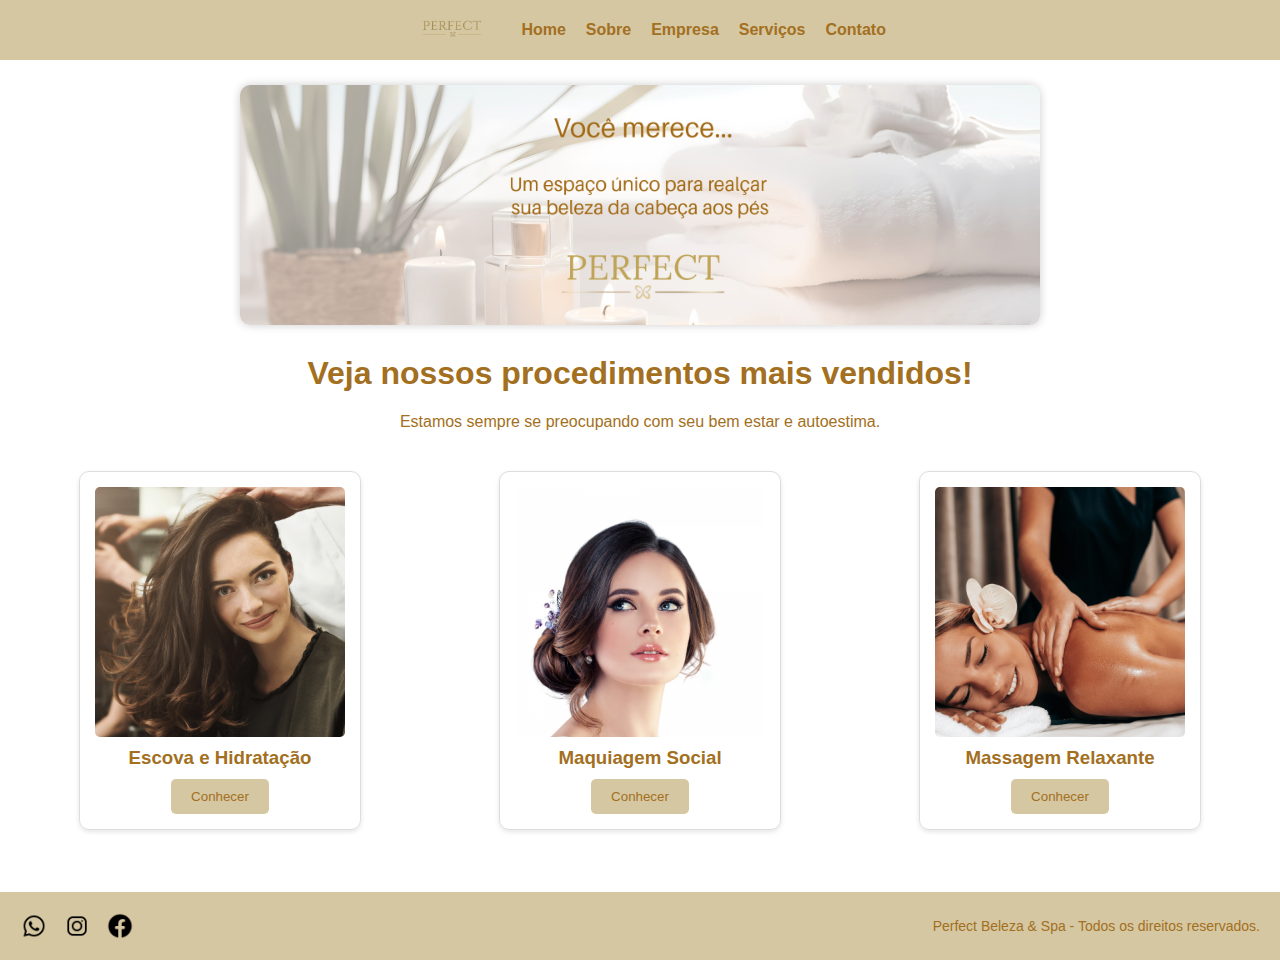
<file: index.html>
<html lang="pt-BR">
<head>
    <meta charset="UTF-8">
    <meta name="viewport" content="width=device-width, initial-scale=1.0">
    <title>Home - Perfect Beleza & Spa</title>
    <link rel="stylesheet" href="style.css">
    <link rel="icon" href="/faviconPerfect.png">

</head>
<body>
    <header>
        <div class="header-container">
            <img src="LogoPerfect.png" alt="Logo" class="logo">
            <nav class="menu">
                <a href="index.html">Home</a>
                <a href="sobre.html">Sobre</a>
                <a href="empresa.html">Empresa</a>
                <a href="servicos.html">Serviços</a>
                <a href="contato.html">Contato</a>
            </nav>
        </div>
    </header>
    <main>
        <div class="static-slide">
            <img src="slide1.jpeg" alt="Slide Estático">
        </div>
        <div class="home-texto">
            <h1>Veja nossos procedimentos mais vendidos!</h1>
            <p>Estamos sempre se preocupando com seu bem estar e autoestima.</p>
        </div>
        <section class="produtos">
            <div class="produto">
                <img src="hidratacao.png" alt="Produto 1">
                <h3>Escova e Hidratação</h3>
                <button>Conhecer</button>
            </div>
            <div class="produto">
                <img src="maquiagem.png" alt="Produto 2">
                <h3>Maquiagem Social</h3>
                <button>Conhecer</button>
            </div>
            <div class="produto">
                <img src="massagem.png" alt="Produto 3">
                <h3>Massagem Relaxante</h3>
                <button>Conhecer</button>
            </div>
        </section>
    </main>
    <footer>
        <div class="rodape-container">
            <div class="rodape-icones">
                <a href="https://wa.me/47992028082" target="_blank"><img src="icone_zap.png" alt="WhatsApp"></a>
                <a href="https://www.instagram.com/perfectbelezaespa?igsh=YzJmbjU1dzU4a3Mz" target="_blank"><img
                        src="icone_insta.png" alt="Instagram"></a>
                <a href="https://www.facebook.com/share/14uTL9wc5v/?mibextid=wwXIfr" target="_blank"><img
                        src="icone_face.png" alt="Facebook"></a>
            </div>
            <p class="rodape-texto">Perfect Beleza & Spa - Todos os direitos reservados.</p>
        </div>
    </footer>
</body>
</html>
</file>
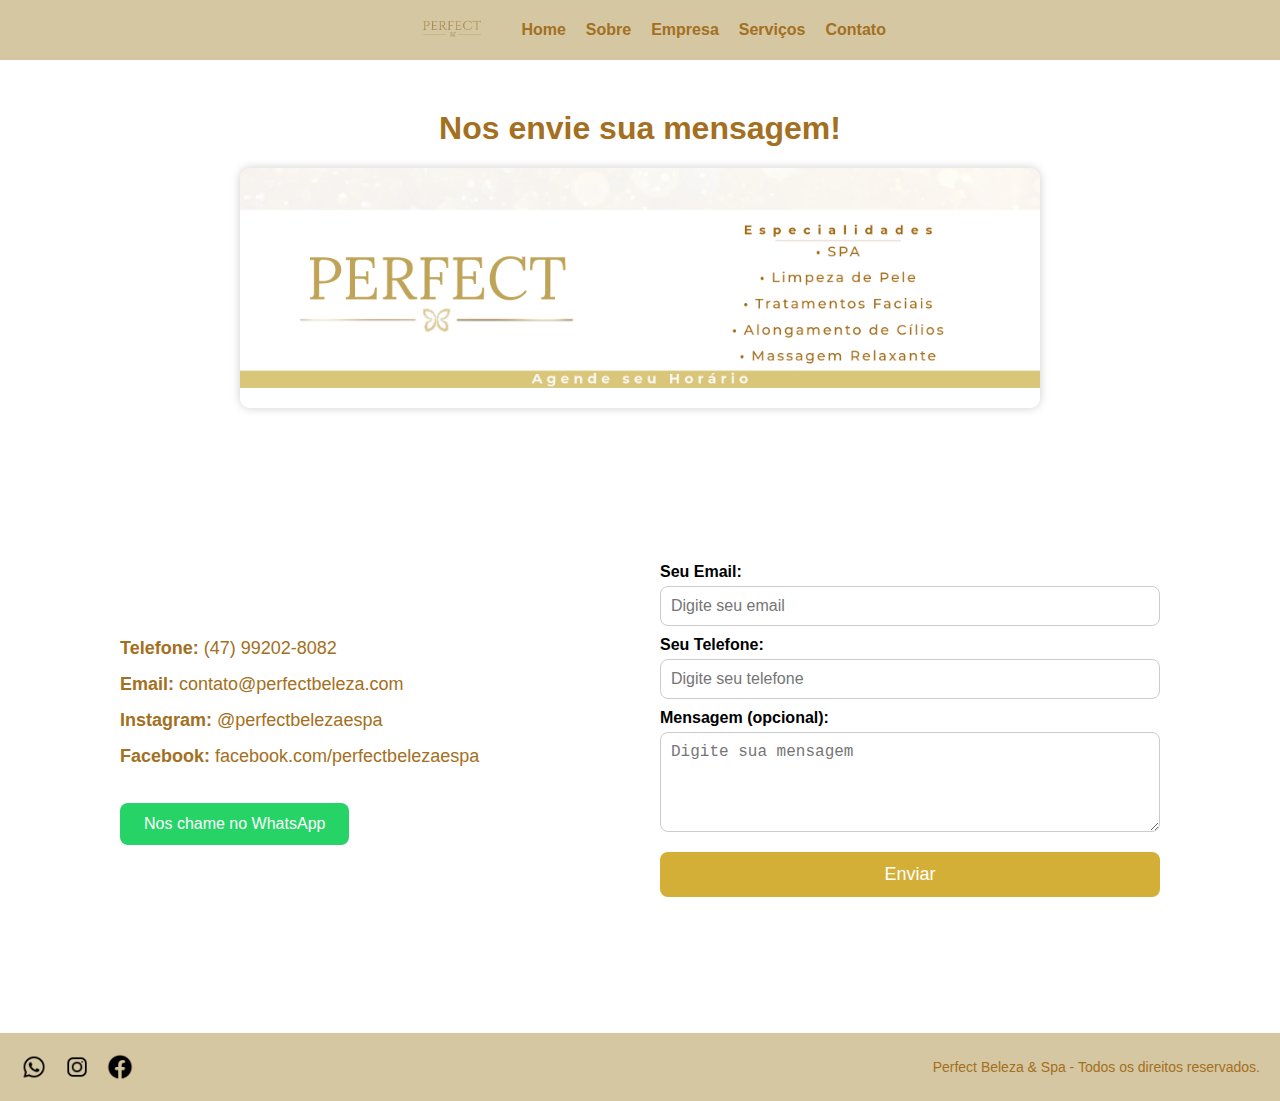
<file: contato.html>
<html lang="pt-BR">

<head>
    <meta charset="UTF-8">
    <meta name="viewport" content="width=device-width, initial-scale=1.0">
    <title>Contato - Perfect Beleza & Spa</title>
    <link rel="stylesheet" href="style.css">
    <link rel="icon" href="/faviconPerfect.png">
</head>

<body>
    <header>
        <div class="header-container">
            <img src="LogoPerfect.png" alt="Logo" class="logo">
            <nav class="menu">
                <a href="index.html">Home</a>
                <a href="sobre.html">Sobre</a>
                <a href="empresa.html">Empresa</a>
                <a href="servicos.html">Serviços</a>
                <a href="contato.html">Contato</a>
            </nav>
        </div>
    </header>
    <main>
        <div class="home-texto">
            <h1>Nos envie sua mensagem!</h1>
        </div>
        <div class="static-slide">
            <img src="slide2.jpeg" alt="Slide Estático">
        </div>
    </main>
    <main>
        <div class="contato-container">
            <div class="contato-info">
                <ul>
                    <li><strong>Telefone:</strong> (47) 99202-8082</li>
                    <li><strong>Email:</strong> contato@perfectbeleza.com</li>
                    <li><strong>Instagram:</strong> @perfectbelezaespa</li>
                    <li><strong>Facebook:</strong> facebook.com/perfectbelezaespa</li>
                </ul>
                <a href="https://wa.me/47992028082" target="_blank" class="btn-whatsapp">Nos chame no WhatsApp</a>
            </div>
            <div class="contato-form">
                <form action="#" method="post">
                    <label for="email">Seu Email:</label>
                    <input type="email" id="email" name="email" placeholder="Digite seu email" required>

                    <label for="telefone">Seu Telefone:</label>
                    <input type="tel" id="telefone" name="telefone" placeholder="Digite seu telefone" required>

                    <label for="mensagem">Mensagem (opcional):</label>
                    <textarea id="mensagem" name="mensagem" placeholder="Digite sua mensagem"></textarea>

                    <button type="submit">Enviar</button>
                </form>
            </div>
        </div>
    </main>
    <footer>
        <div class="rodape-container">
            <div class="rodape-icones">
                <a href="https://wa.me/47992028082" target="_blank"><img src="icone_zap.png" alt="WhatsApp"></a>
                <a href="https://www.instagram.com/perfectbelezaespa?igsh=YzJmbjU1dzU4a3Mz" target="_blank"><img
                        src="icone_insta.png" alt="Instagram"></a>
                <a href="https://www.facebook.com/share/14uTL9wc5v/?mibextid=wwXIfr" target="_blank"><img
                        src="icone_face.png" alt="Facebook"></a>
            </div>
            <p class="rodape-texto">Perfect Beleza & Spa - Todos os direitos reservados.</p>
        </div>
    </footer>
</body>

</html>
</file>
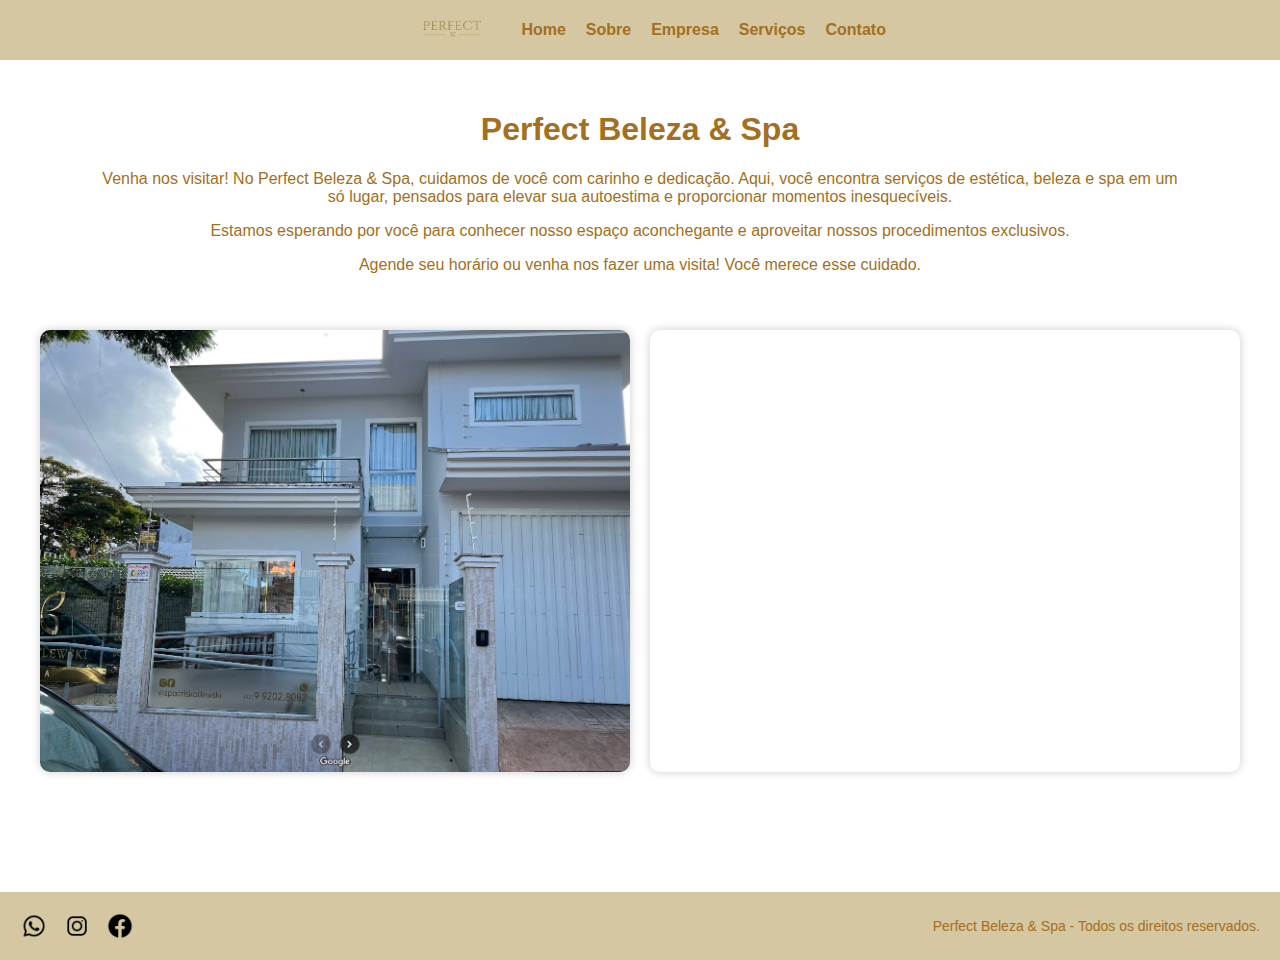
<file: empresa.html>
<html lang="pt-BR">

<head>
    <meta charset="UTF-8">
    <meta name="viewport" content="width=device-width, initial-scale=1.0">
    <title>Empresa - Perfect Beleza & Spa</title>
    <link rel="stylesheet" href="style.css">
    <link rel="icon" href="/faviconPerfect.png">
</head>

<body>
    <header>
        <div class="header-container">
            <img src="LogoPerfect.png" alt="Logo" class="logo">
            <nav class="menu">
                <a href="index.html">Home</a>
                <a href="sobre.html">Sobre</a>
                <a href="empresa.html">Empresa</a>
                <a href="servicos.html">Serviços</a>
                <a href="contato.html">Contato</a>
            </nav>
        </div>
    </header>
    <div class="home-texto">
        <h1>Perfect Beleza & Spa</h1>
        <p>Venha nos visitar!
            No Perfect Beleza & Spa, cuidamos de você com carinho e dedicação. Aqui, você encontra serviços de estética,
            beleza e spa em um só lugar, pensados para elevar sua autoestima e proporcionar momentos inesquecíveis.</p>
        <p>Estamos esperando por você para conhecer nosso espaço aconchegante e aproveitar nossos procedimentos
            exclusivos.</p>
        <p>Agende seu horário ou venha nos fazer uma visita!
            Você merece esse cuidado.</p>
    </div>
    <main>
        <div class="empresa-container">
            <div class="empresa-foto">
                <img src="casaSpa.png" alt="Foto do Estabelecimento">
            </div>
            <div class="empresa-mapa">
                <iframe
                    src="https://www.google.com/maps/embed?pb=!1m18!1m12!1m3!1d28441.055311185475!2d-48.675555825683595!3d-26.9943766!2m3!1f0!2f0!3f0!3m2!1i1024!2i768!4f13.1!3m3!1m2!1s0x94d8b7915d6856c9%3A0x6673a2b1dc6de8dd!2sCl%C3%ADnica%20de%20Est%C3%A9tica%20Perfect%20%7C%20Sal%C3%A3o%20de%20beleza%20e%20SPA!5e0!3m2!1spt-BR!2sbr!4v1750998535346!5m2!1spt-BR!2sbr"
                    width="100%" height="400" style="border:0;" allowfullscreen="" loading="lazy"></iframe>
            </div>
        </div>
    </main>
    <footer>
        <div class="rodape-container">
            <div class="rodape-icones">
                <a href="https://wa.me/47992028082" target="_blank"><img src="icone_zap.png" alt="WhatsApp"></a>
                <a href="https://www.instagram.com/perfectbelezaespa?igsh=YzJmbjU1dzU4a3Mz" target="_blank"><img
                        src="icone_insta.png" alt="Instagram"></a>
                <a href="https://www.facebook.com/share/14uTL9wc5v/?mibextid=wwXIfr" target="_blank"><img
                        src="icone_face.png" alt="Facebook"></a>
            </div>
            <p class="rodape-texto">Perfect Beleza & Spa - Todos os direitos reservados.</p>
        </div>
    </footer>
</body>

</html>
</file>
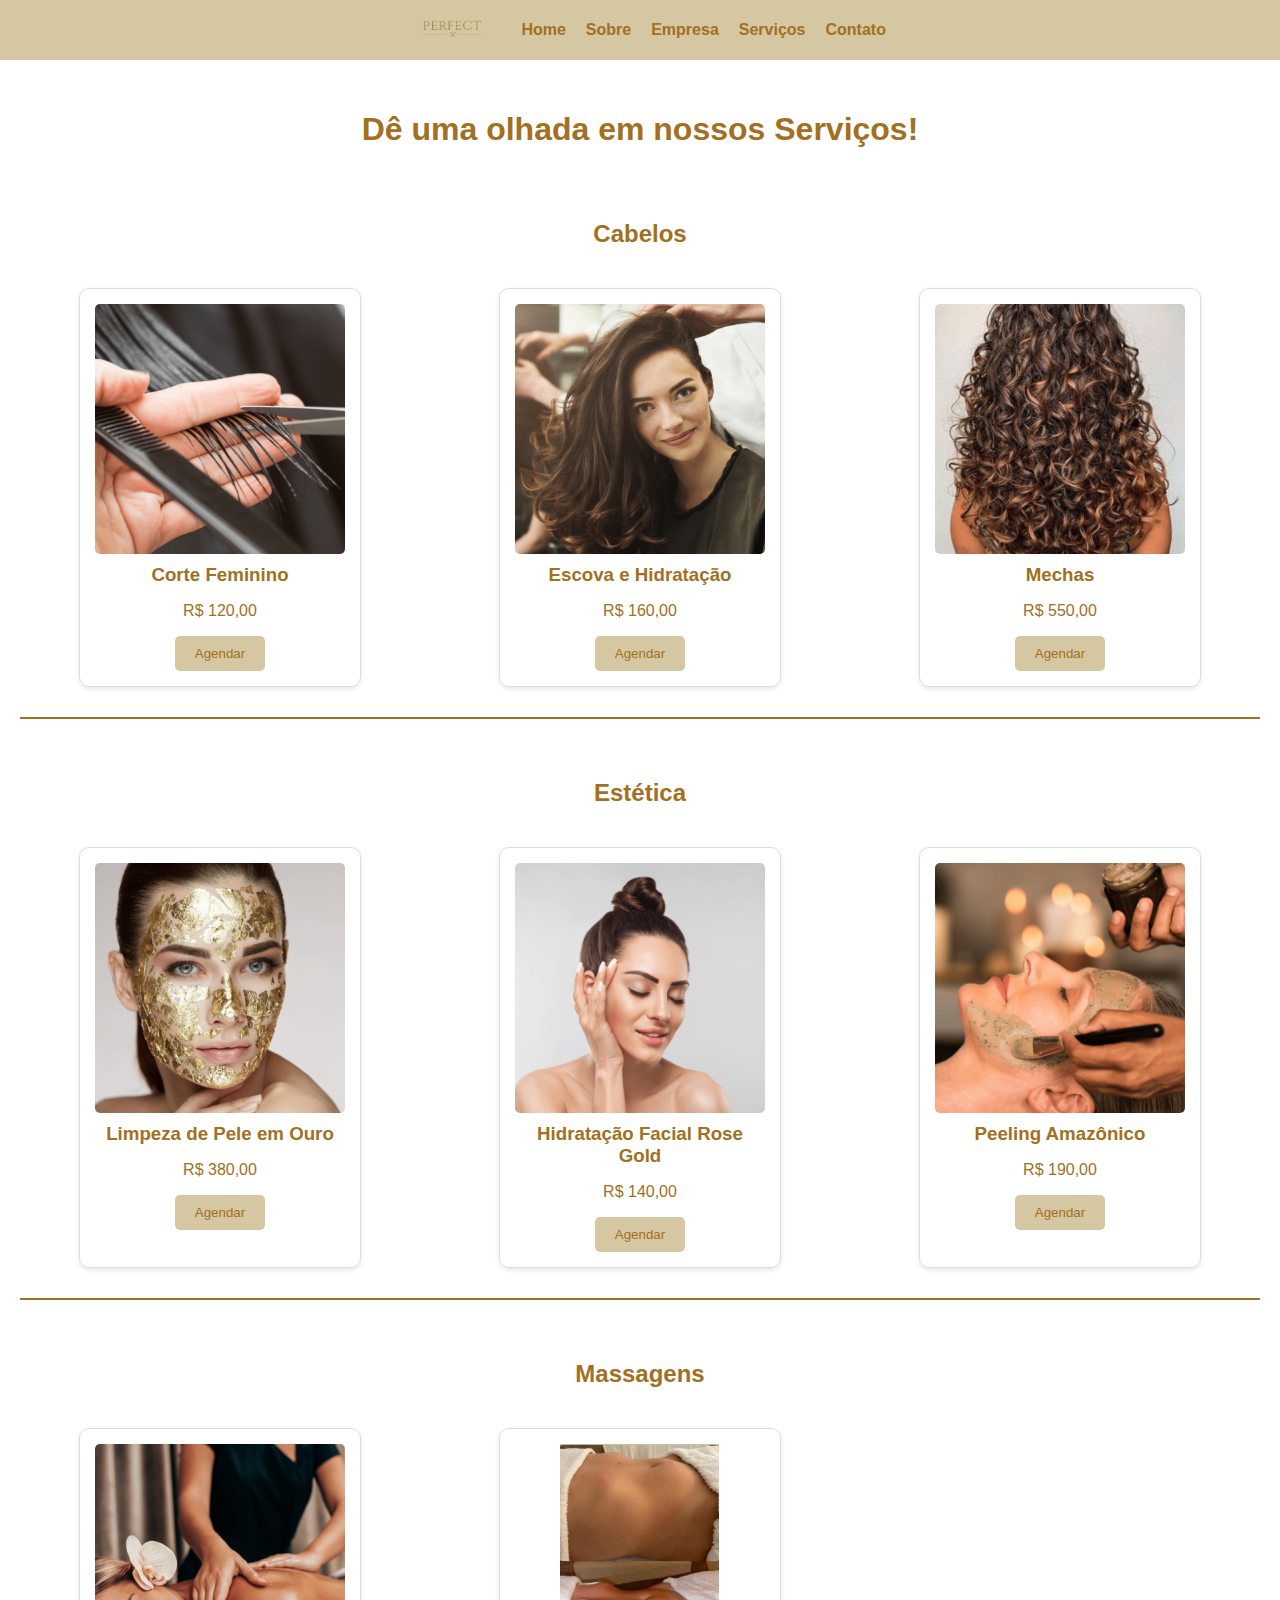
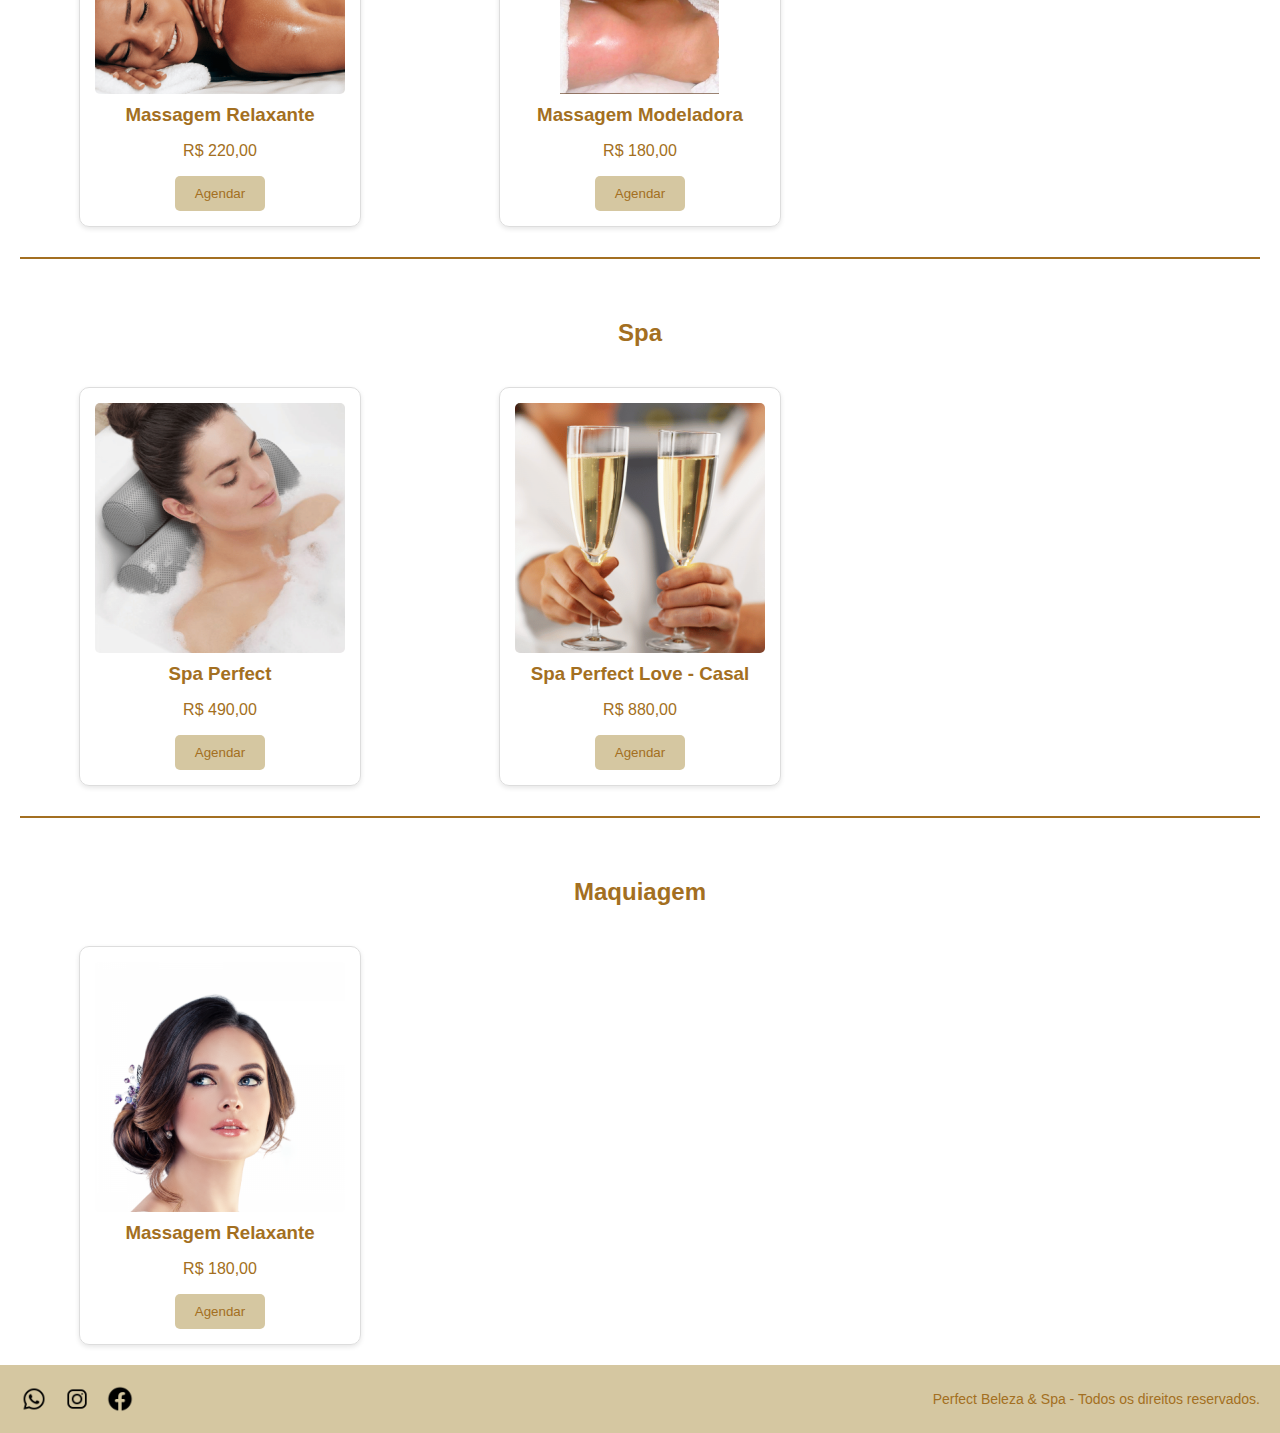
<file: servicos.html>
<html lang="pt-BR">

<head>
    <meta charset="UTF-8">
    <meta name="viewport" content="width=device-width, initial-scale=1.0">
    <title>Serviços - Perfect Beleza & Spa</title>
    <link rel="stylesheet" href="style.css">
    <link rel="icon" href="/faviconPerfect.png">
</head>

<body>
    <header>
        <div class="header-container">
            <img src="LogoPerfect.png" alt="Logo" class="logo">
            <nav class="menu">
                <a href="index.html">Home</a>
                <a href="sobre.html">Sobre</a>
                <a href="empresa.html">Empresa</a>
                <a href="servicos.html">Serviços</a>
                <a href="contato.html">Contato</a>
            </nav>
        </div>
    </header>
    <div class="home-texto">
        <h1>Dê uma olhada em nossos Serviços!</h1>
    </div>
    <main>
        <section class="categoria">
            <h2 class="home-texto">Cabelos</h2>
            <div class="produtos">
                <div class="produto">
                    <img src="corte.png" alt="Produto 1">
                    <h3>Corte Feminino</h3>
                    <p class="preco">R$ 120,00</p>
                    <button>Agendar</button>
                </div>
                <div class="produto">
                    <img src="hidratacao.png" alt="Produto 2">
                    <h3>Escova e Hidratação</h3>
                    <p class="preco">R$ 160,00</p>
                    <button>Agendar</button>
                </div>
                <div class="produto">
                    <img src="mechas.png" alt="Produto 3">
                    <h3>Mechas</h3>
                    <p class="preco">R$ 550,00</p>
                    <button>Agendar</button>
                </div>
            </div>
        </section>
        <section class="categoria">
            <h2 class="home-texto">Estética</h2>
            <div class="produtos">
                <div class="produto">
                    <img src="limpeza_pele.png" alt="Produto 4">
                    <h3>Limpeza de Pele em Ouro</h3>
                    <p class="preco">R$ 380,00</p>
                    <button>Agendar</button>
                </div>
                <div class="produto">
                    <img src="hidratação_facial.png" alt="Produto 5">
                    <h3>Hidratação Facial Rose Gold</h3>
                    <p class="preco">R$ 140,00</p>
                    <button>Agendar</button>
                </div>
                <div class="produto">
                    <img src="peeling.png" alt="Produto 6">
                    <h3>Peeling Amazônico</h3>
                    <p class="preco">R$ 190,00</p>
                    <button>Agendar</button>
                </div>
            </div>
        </section>
        <section class="categoria">
            <h2 class="home-texto">Massagens</h2>
            <div class="produtos">
                <div class="produto">
                    <img src="massagem.png" alt="Produto 4">
                    <h3>Massagem Relaxante</h3>
                    <p class="preco">R$ 220,00</p>
                    <button>Agendar</button>
                </div>
                <div class="produto">
                    <img src="massagem_modeladora.jpeg" alt="Produto 5">
                    <h3>Massagem Modeladora</h3>
                    <p class="preco">R$ 180,00</p>
                    <button>Agendar</button>
                </div>
            </div>
        </section>
        <section class="categoria">
            <h2 class="home-texto">Spa</h2>
            <div class="produtos">
                <div class="produto">
                    <img src="spa.png" alt="Produto 4">
                    <h3>Spa Perfect</h3>
                    <p class="preco">R$ 490,00</p>
                    <button>Agendar</button>
                </div>
                <div class="produto">
                    <img src="spa_love.png" alt="Produto 5">
                    <h3>Spa Perfect Love - Casal</h3>
                    <p class="preco">R$ 880,00</p>
                    <button>Agendar</button>
                </div>
            </div>
        </section>
        <section class="categoria">
            <h2 class="home-texto">Maquiagem</h2>
            <div class="produtos">
                <div class="produto">
                    <img src="maquiagem.png" alt="Produto 4">
                    <h3>Massagem Relaxante</h3>
                    <p class="preco">R$ 180,00</p>
                    <button>Agendar</button>
                </div>
            </div>
        </section>
    </main>
    <footer>
        <div class="rodape-container">
            <div class="rodape-icones">
                <a href="https://wa.me/47992028082" target="_blank"><img src="icone_zap.png" alt="WhatsApp"></a>
                <a href="https://www.instagram.com/perfectbelezaespa?igsh=YzJmbjU1dzU4a3Mz" target="_blank"><img
                        src="icone_insta.png" alt="Instagram"></a>
                <a href="https://www.facebook.com/share/14uTL9wc5v/?mibextid=wwXIfr" target="_blank"><img
                        src="icone_face.png" alt="Facebook"></a>
            </div>
            <p class="rodape-texto">Perfect Beleza & Spa - Todos os direitos reservados.</p>
        </div>
    </footer>
</body>

</html>
</file>
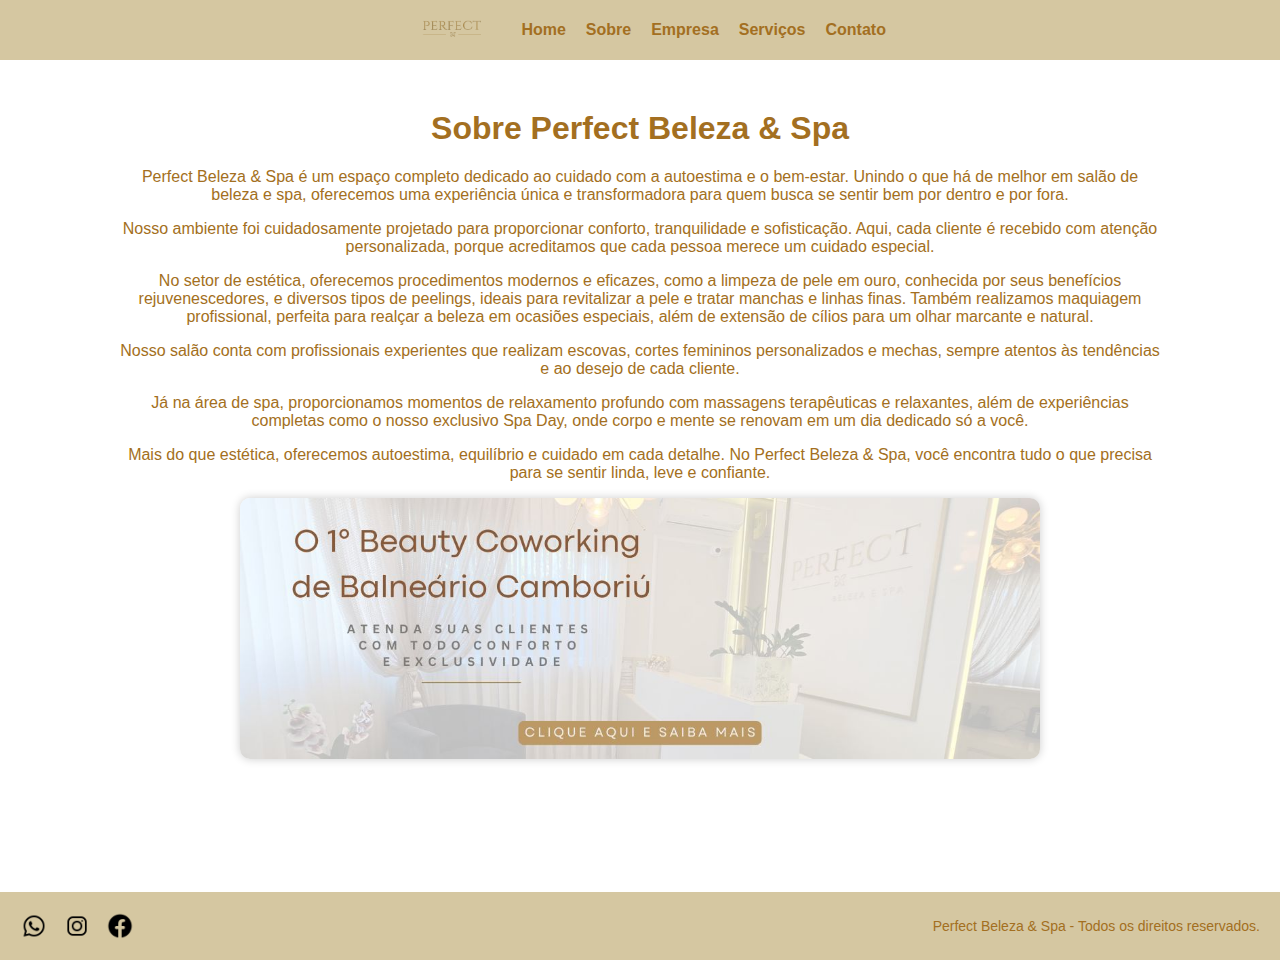
<file: sobre.html>
<html lang="pt-BR">

<head>
    <meta charset="UTF-8">
    <meta name="viewport" content="width=device-width, initial-scale=1.0">
    <title>Sobre - Perfect Beleza & Spa</title>
    <link rel="stylesheet" href="style.css">
    <link rel="icon" href="/faviconPerfect.png">
</head>

<body>
    <header>
        <div class="header-container">
            <img src="LogoPerfect.png" alt="Logo" class="logo">
            <nav class="menu">
                <a href="index.html">Home</a>
                <a href="sobre.html">Sobre</a>
                <a href="empresa.html">Empresa</a>
                <a href="servicos.html">Serviços</a>
                <a href="contato.html">Contato</a>
            </nav>
        </div>
    </header>
    <main>
        <div class="home-texto">
            <h1>Sobre Perfect Beleza & Spa</h1>
            <p>Perfect Beleza & Spa é um espaço completo dedicado ao cuidado com a autoestima e o bem-estar. Unindo o
                que há de melhor em salão de beleza e spa, oferecemos uma experiência única e transformadora para quem
                busca se sentir bem por dentro e por fora.</p>
            <p>Nosso ambiente foi cuidadosamente projetado para proporcionar conforto, tranquilidade e sofisticação.
                Aqui, cada cliente é recebido com atenção personalizada, porque acreditamos que cada pessoa merece um
                cuidado especial.</p>
            <p>No setor de estética, oferecemos procedimentos modernos e eficazes, como a limpeza de pele em ouro,
                conhecida por seus benefícios rejuvenescedores, e diversos tipos de peelings, ideais para revitalizar a
                pele e tratar manchas e linhas finas. Também realizamos maquiagem profissional, perfeita para realçar a
                beleza em ocasiões especiais, além de extensão de cílios para um olhar marcante e natural.</p>

            <p>Nosso salão conta com profissionais experientes que realizam escovas, cortes femininos personalizados e
                mechas, sempre atentos às tendências e ao desejo de cada cliente.</p>
            <p>Já na área de spa, proporcionamos momentos de relaxamento profundo com massagens terapêuticas e
                relaxantes, além de experiências completas como o nosso exclusivo Spa Day, onde corpo e mente se renovam
                em um dia dedicado só a você.</p>
            <p>Mais do que estética, oferecemos autoestima, equilíbrio e cuidado em cada detalhe. No Perfect Beleza &
                Spa, você encontra tudo o que precisa para se sentir linda, leve e confiante.</p>
        </div>
        <div class="static-slide">
            <img src="slide3.jpeg" alt="Slide Estático">
        </div>
    </main>
    <footer>
        <div class="rodape-container">
            <div class="rodape-icones">
                <a href="https://wa.me/47992028082" target="_blank"><img src="icone_zap.png" alt="WhatsApp"></a>
                <a href="https://www.instagram.com/perfectbelezaespa?igsh=YzJmbjU1dzU4a3Mz" target="_blank"><img
                        src="icone_insta.png" alt="Instagram"></a>
                <a href="https://www.facebook.com/share/14uTL9wc5v/?mibextid=wwXIfr" target="_blank"><img
                        src="icone_face.png" alt="Facebook"></a>
            </div>
            <p class="rodape-texto">Perfect Beleza & Spa - Todos os direitos reservados.</p>
        </div>
    </footer>
</body>

</html>
</file>
<file: style.css>
body {
  font-family: Arial, sans-serif;
  margin: 0;
  padding: 0;
  display: flex;
  flex-direction: column;
  min-height: 100vh;

  padding-top: 60px;
}

header {
  background-color: #d5c7a1;
  padding: 10px;
  position: fixed;
  top: 0;
  left: 0;
  width: 100%;
  z-index: 1000;
}


.header-container {
  display: flex;
  align-items: center;
  justify-content: center;
  gap: 20px;
}

.logo {
  height: 40px;
}

.menu {
  display: flex;
  gap: 20px;
}

.menu a {
  color: #A36F21;
  text-decoration: none;
  font-weight: bold;
}

.menu a:hover {
  text-decoration: underline;
}

main {
  flex: 1;
  padding: 20px;
}

footer {
  background-color: #d5c7a1;
  color: #A36F21;
  text-align: center;
  padding: 10px;
}

.static-slide {
  width: 100%;
  max-width: 800px;
  margin: 5px auto;
  border-radius: 10px;
  overflow: hidden;
  box-shadow: 0 0 10px rgba(0, 0, 0, 0.2);
}

.static-slide img {
  width: 100%;
  height: auto;
  object-fit: cover;
}

.home-texto {
  text-align: center;
  margin-top: 30px;
  color: #A36F21;
  padding: 0 100px;
}

.produtos {
  display: grid;
  grid-template-columns: repeat(3, 1fr);
  gap: 20px;
  justify-items: center;
  margin-top: 40px;
  color: #A36F21;
}

.produto {
  flex: 1 1 250px;
  max-width: 250px;
  text-align: center;
  border: 1px solid #ddd;
  padding: 15px;
  border-radius: 10px;
  box-shadow: 0 2px 5px rgba(0, 0, 0, 0.1);
}

.produto img {
  width: 100%;
  aspect-ratio: 1/1;
  object-fit: cover;
  border-radius: 5px;
}

.produto h3 {
  margin: 10px 0;
}

.produto button {
  background-color: #d5c7a1;
  color: #A36F21;
  border: none;
  padding: 10px 20px;
  border-radius: 5px;
  cursor: pointer;
}

.produto button:hover {
  background-color: #bb9a68;
}

.empresa-container {
  display: flex;
  flex-wrap: wrap;
  gap: 20px;
  align-items: center;
  justify-content: center;
  padding: 20px;
}

.empresa-foto,
.empresa-mapa {
  flex: 1 1 400px;
  max-width: 600px;
}

.empresa-foto img,
.empresa-mapa iframe {
  width: 100%;
  height: auto;
  aspect-ratio: 4/3;
  border-radius: 10px;
  box-shadow: 0 0 10px rgba(0, 0, 0, 0.2);
  border: none;
}

.categoria:not(:first-child) {
  border-top: 2px solid #A36F21;
  padding-top: 30px;
  margin-top: 30px;
}

.contato-container {
  display: flex;
  flex-wrap: wrap;
  justify-content: space-between;
  align-items: center;
  min-height: 60vh;
  padding: 10px 100px; 
  gap: 40px;
}

.contato-info,
.contato-form {
  flex: 1 1 45%;
  min-width: 280px;
}

.contato-info ul {
  list-style: none;
  padding: 0;
  color: #A36F21;
}

.contato-info li {
  margin-bottom: 15px;
  font-size: 18px;
}

.contato-form form {
  display: flex;
  flex-direction: column;
}

.contato-form label {
  margin-top: 10px;
  font-weight: bold;
}

.contato-form input,
.contato-form textarea {
  padding: 10px;
  border: 1px solid #ccc;
  border-radius: 8px;
  margin-top: 5px;
  font-size: 16px;
}

.contato-form textarea {
  resize: vertical;
  min-height: 100px;
}

.contato-form button {
  margin-top: 20px;
  padding: 12px 20px;
  background-color: #d4af37;
  color: white;
  border: none;
  border-radius: 8px;
  font-size: 18px;
  cursor: pointer;
}

.contato-form button:hover {
  background-color: #b28e2c;
}

.btn-whatsapp {
  display: inline-block;
  text-decoration: none;
  background-color: #25D366;
  color: white;
  border: none;
  padding: 12px 24px;
  border-radius: 8px;
  cursor: pointer;
  font-size: 16px;
  transition: background-color 0.3s;
  margin-top: 20px;
  text-align: center;
}

.btn-whatsapp:hover {
  background-color: #1ebe5b;
}

footer {
  background-color: #d5c7a1;
  padding: 20px;
}

.rodape-container {
  display: flex;
  align-items: center;
  justify-content: space-between;
}

.rodape-icones {
  display: flex;
  gap: 15px;
}

.rodape-icones img {
  width: 28px;
  height: 28px;
  transition: transform 0.3s;
}

.rodape-icones img:hover {
  transform: scale(1.1);
}

.rodape-texto {
  font-size: 14px;
  color: #A36F21;
  margin: 0;
  text-align: right;
  flex: 1;
}
</file>
